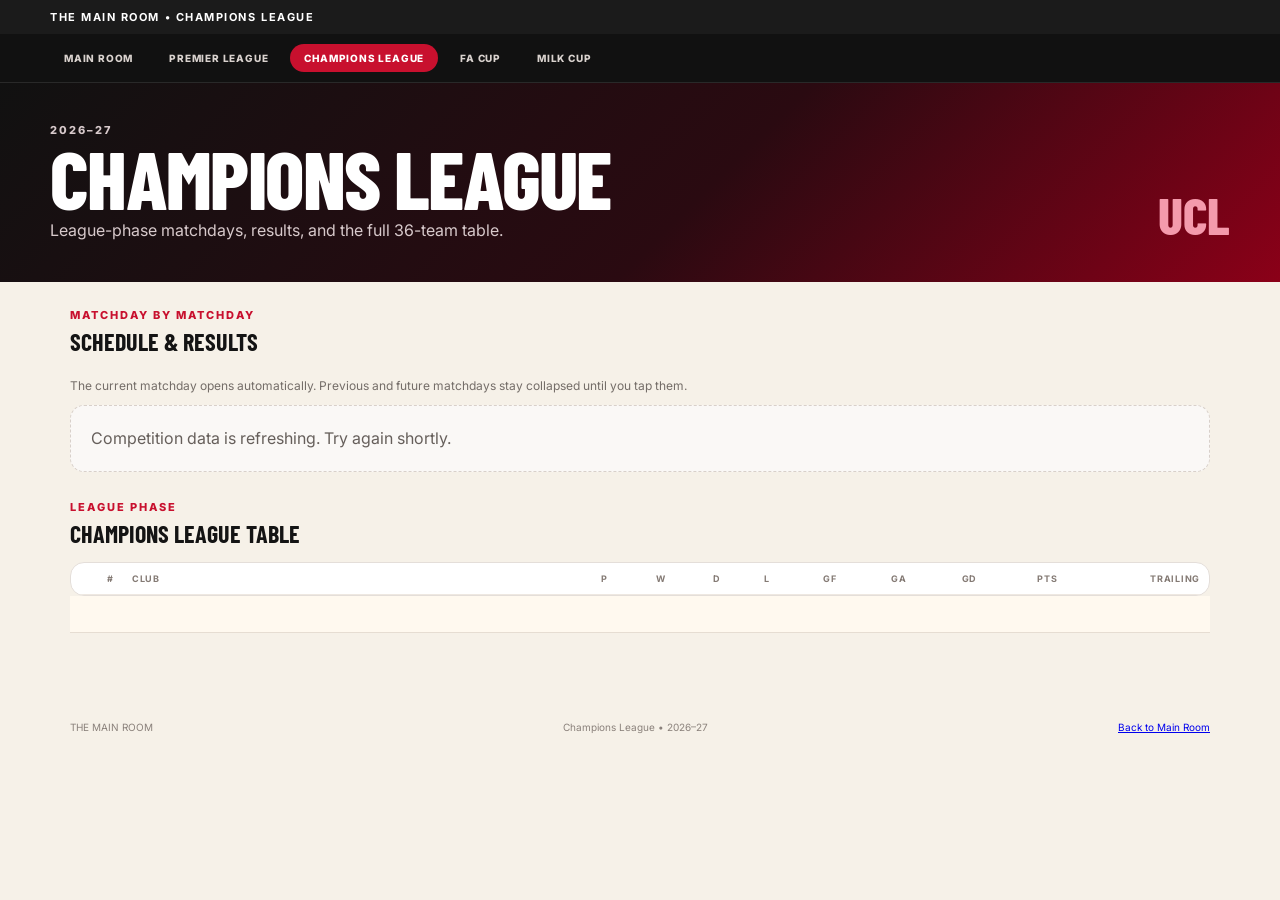
<file: champions-league.html>
<!doctype html><html lang="en"><head><meta charset="utf-8"><meta name="viewport" content="width=device-width,initial-scale=1,viewport-fit=cover"><meta name="theme-color" content="#8b0000"><meta name="apple-mobile-web-app-capable" content="yes"><meta name="apple-mobile-web-app-title" content="The Main Room"><title>Champions League • The Main Room</title><link rel="icon" type="image/png" sizes="180x180" href="liverbird-icon.png"><link rel="apple-touch-icon" sizes="180x180" href="liverbird-icon.png"><link rel="manifest" href="site.webmanifest"><link rel="preconnect" href="https://fonts.googleapis.com"><link rel="preconnect" href="https://fonts.gstatic.com" crossorigin><link href="https://fonts.googleapis.com/css2?family=Barlow+Condensed:wght@600;700;800&family=Inter:wght@400;500;600;700&display=swap" rel="stylesheet"><link rel="stylesheet" href="styles.css"><link rel="stylesheet" href="enhancements.css"><link rel="stylesheet" href="competition.css"></head><body data-competition="ucl"><div class="top-strip"><span>THE MAIN ROOM • CHAMPIONS LEAGUE</span><span id="dataStamp"></span></div><nav class="competition-tabs"><a href="index.html">Main Room</a><a href="premier-league.html">Premier League</a><a class="active" href="champions-league.html">Champions League</a><a href="fa-cup.html">FA Cup</a><a href="milk-cup.html">Milk Cup</a></nav><header class="competition-hero"><div class="competition-hero-inner"><div><p class="eyebrow">2026–27</p><h1>Champions League</h1><p>League-phase matchdays, results, and the full 36-team table.</p></div><div class="competition-mark">UCL</div></div></header><main class="competition-main"><section><div class="section-head"><div><p class="eyebrow red">MATCHDAY BY MATCHDAY</p><h2>Schedule & Results</h2></div></div><p class="note">The current matchday opens automatically. Previous and future matchdays stay collapsed until you tap them.</p><div id="weeks" class="week-list"></div></section><section class="competition-section"><div class="section-head"><div><p class="eyebrow red">LEAGUE PHASE</p><h2>Champions League Table</h2></div></div><div class="competition-table-wrap"><table id="competitionTable" class="standings-table"><thead><tr><th>#</th><th>Club</th><th>P</th><th>W</th><th>D</th><th>L</th><th>GF</th><th>GA</th><th>GD</th><th>Pts</th><th>Trailing</th></tr></thead><tbody></tbody></table></div><div id="tableStatus" class="ucl-status"></div></section></main><footer><span>THE MAIN ROOM</span><span>Champions League • 2026–27</span><a href="index.html">Back to Main Room</a></footer><script src="competition.js"></script><script src="site-chrome.js"></script></body></html>
</file>
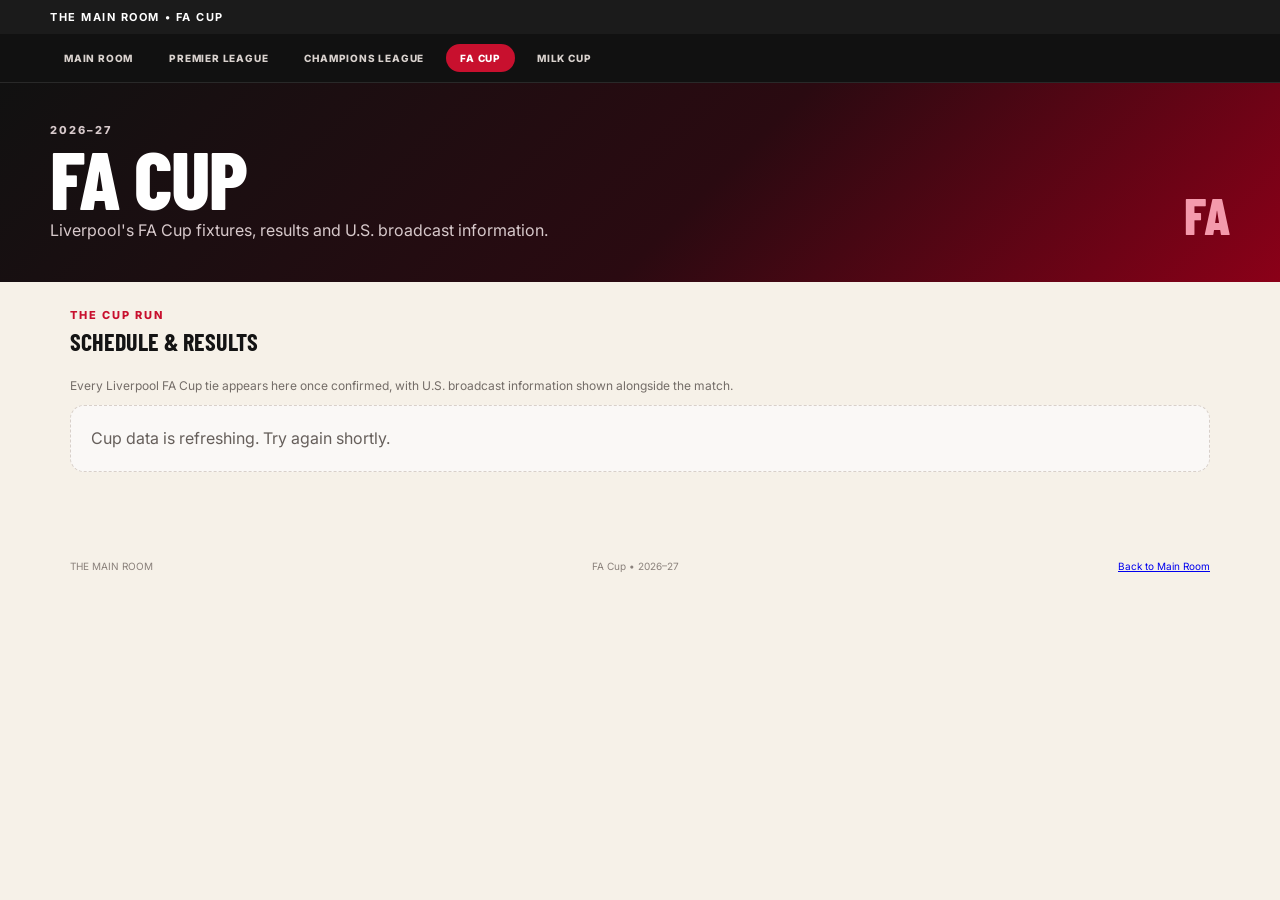
<file: fa-cup.html>
<!doctype html><html lang="en"><head><meta charset="utf-8"><meta name="viewport" content="width=device-width,initial-scale=1,viewport-fit=cover"><meta name="theme-color" content="#8b0000"><meta name="apple-mobile-web-app-capable" content="yes"><meta name="apple-mobile-web-app-title" content="The Main Room"><title>FA Cup • The Main Room</title><link rel="icon" type="image/png" sizes="180x180" href="liverbird-icon.png"><link rel="apple-touch-icon" sizes="180x180" href="liverbird-icon.png"><link rel="manifest" href="site.webmanifest"><link rel="preconnect" href="https://fonts.googleapis.com"><link rel="preconnect" href="https://fonts.gstatic.com" crossorigin><link href="https://fonts.googleapis.com/css2?family=Barlow+Condensed:wght@600;700;800&family=Inter:wght@400;500;600;700&display=swap" rel="stylesheet"><link rel="stylesheet" href="styles.css"><link rel="stylesheet" href="enhancements.css"><link rel="stylesheet" href="competition.css"></head><body data-competition="fa"><div class="top-strip"><span>THE MAIN ROOM • FA CUP</span><span id="dataStamp"></span></div><nav class="competition-tabs"><a href="index.html">Main Room</a><a href="premier-league.html">Premier League</a><a href="champions-league.html">Champions League</a><a class="active" href="fa-cup.html">FA Cup</a><a href="milk-cup.html">Milk Cup</a></nav><header class="competition-hero"><div class="competition-hero-inner"><div><p class="eyebrow">2026–27</p><h1>FA Cup</h1><p>Liverpool's FA Cup fixtures, results and U.S. broadcast information.</p></div><div class="competition-mark">FA</div></div></header><main class="competition-main"><section><div class="section-head"><div><p class="eyebrow red">THE CUP RUN</p><h2>Schedule & Results</h2></div></div><p class="note">Every Liverpool FA Cup tie appears here once confirmed, with U.S. broadcast information shown alongside the match.</p><div id="weeks" class="week-list"></div></section></main><footer><span>THE MAIN ROOM</span><span>FA Cup • 2026–27</span><a href="index.html">Back to Main Room</a></footer><script src="cup.js"></script><script src="site-chrome.js"></script></body></html>
</file>
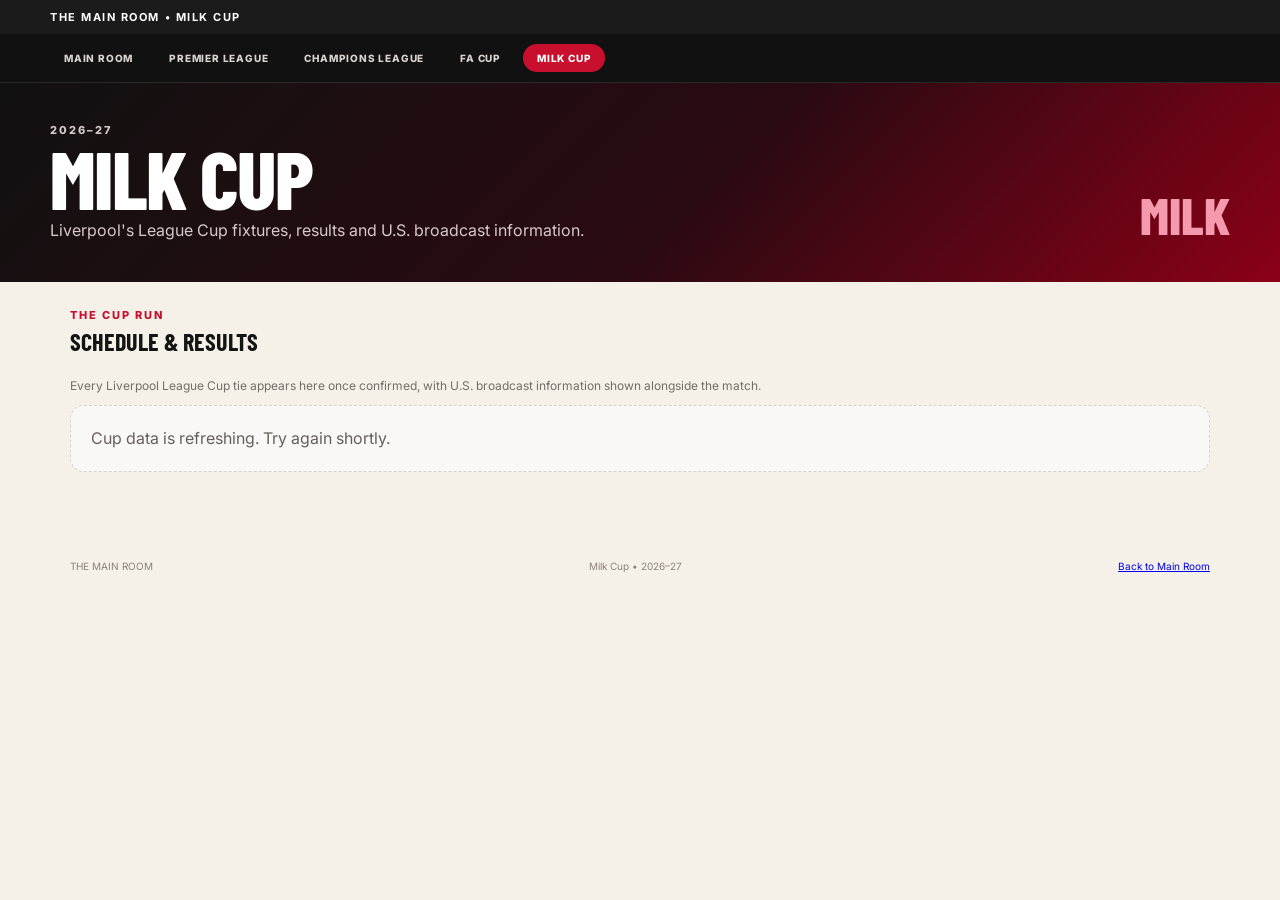
<file: milk-cup.html>
<!doctype html><html lang="en"><head><meta charset="utf-8"><meta name="viewport" content="width=device-width,initial-scale=1,viewport-fit=cover"><meta name="theme-color" content="#8b0000"><meta name="apple-mobile-web-app-capable" content="yes"><meta name="apple-mobile-web-app-title" content="The Main Room"><title>Milk Cup • The Main Room</title><link rel="icon" type="image/png" sizes="180x180" href="liverbird-icon.png"><link rel="apple-touch-icon" sizes="180x180" href="liverbird-icon.png"><link rel="manifest" href="site.webmanifest"><link rel="preconnect" href="https://fonts.googleapis.com"><link rel="preconnect" href="https://fonts.gstatic.com" crossorigin><link href="https://fonts.googleapis.com/css2?family=Barlow+Condensed:wght@600;700;800&family=Inter:wght@400;500;600;700&display=swap" rel="stylesheet"><link rel="stylesheet" href="styles.css"><link rel="stylesheet" href="enhancements.css"><link rel="stylesheet" href="competition.css"></head><body data-competition="milk"><div class="top-strip"><span>THE MAIN ROOM • MILK CUP</span><span id="dataStamp"></span></div><nav class="competition-tabs"><a href="index.html">Main Room</a><a href="premier-league.html">Premier League</a><a href="champions-league.html">Champions League</a><a href="fa-cup.html">FA Cup</a><a class="active" href="milk-cup.html">Milk Cup</a></nav><header class="competition-hero"><div class="competition-hero-inner"><div><p class="eyebrow">2026–27</p><h1>Milk Cup</h1><p>Liverpool's League Cup fixtures, results and U.S. broadcast information.</p></div><div class="competition-mark">MILK</div></div></header><main class="competition-main"><section><div class="section-head"><div><p class="eyebrow red">THE CUP RUN</p><h2>Schedule & Results</h2></div></div><p class="note">Every Liverpool League Cup tie appears here once confirmed, with U.S. broadcast information shown alongside the match.</p><div id="weeks" class="week-list"></div></section></main><footer><span>THE MAIN ROOM</span><span>Milk Cup • 2026–27</span><a href="index.html">Back to Main Room</a></footer><script src="cup.js"></script><script src="site-chrome.js"></script></body></html>
</file>
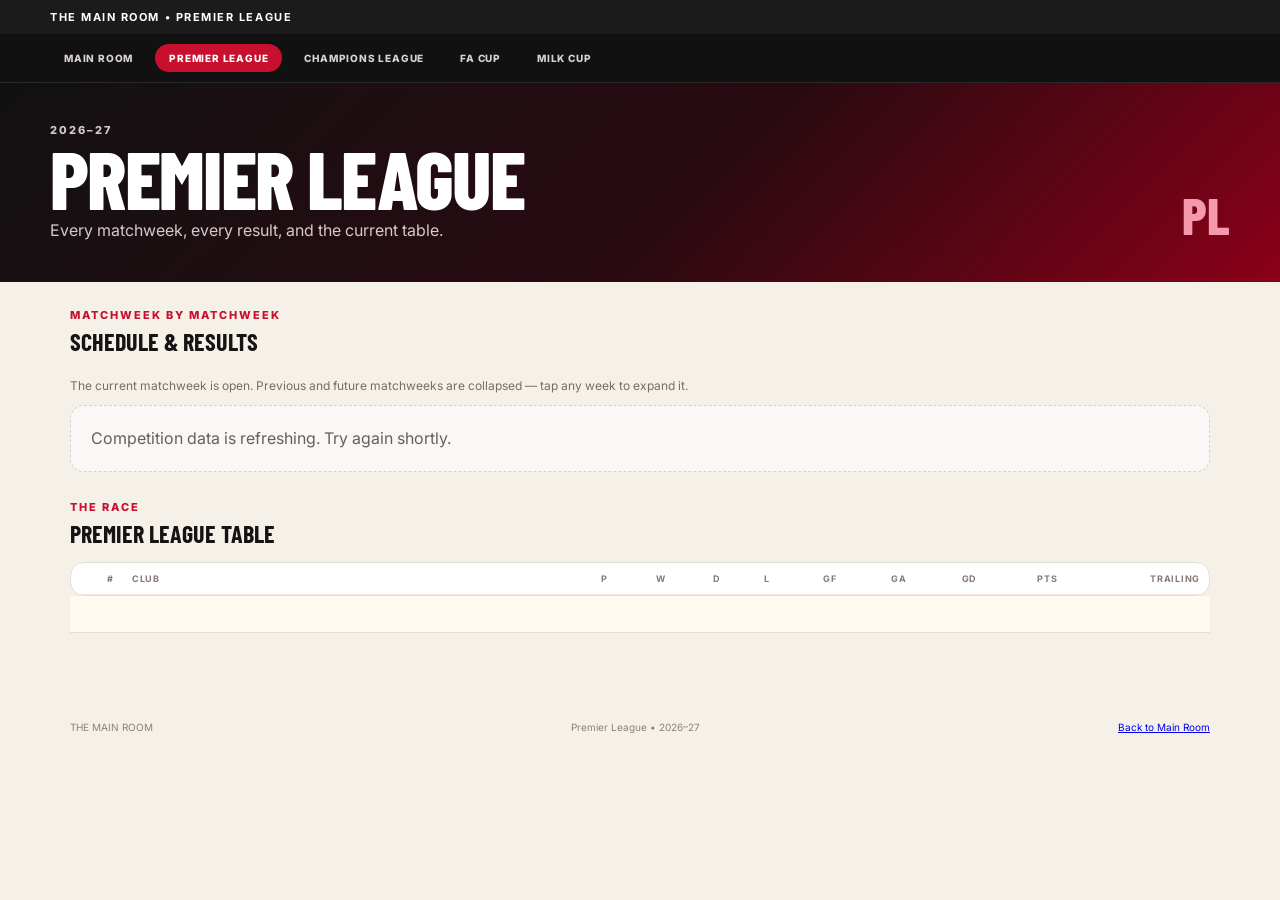
<file: premier-league.html>
<!doctype html><html lang="en"><head><meta charset="utf-8"><meta name="viewport" content="width=device-width,initial-scale=1,viewport-fit=cover"><meta name="theme-color" content="#8b0000"><meta name="apple-mobile-web-app-capable" content="yes"><meta name="apple-mobile-web-app-title" content="The Main Room"><title>Premier League • The Main Room</title><link rel="icon" type="image/png" sizes="180x180" href="liverbird-icon.png"><link rel="apple-touch-icon" sizes="180x180" href="liverbird-icon.png"><link rel="manifest" href="site.webmanifest"><link rel="preconnect" href="https://fonts.googleapis.com"><link rel="preconnect" href="https://fonts.gstatic.com" crossorigin><link href="https://fonts.googleapis.com/css2?family=Barlow+Condensed:wght@600;700;800&family=Inter:wght@400;500;600;700&display=swap" rel="stylesheet"><link rel="stylesheet" href="styles.css"><link rel="stylesheet" href="enhancements.css"><link rel="stylesheet" href="competition.css"></head><body data-competition="pl"><div class="top-strip"><span>THE MAIN ROOM • PREMIER LEAGUE</span><span id="dataStamp"></span></div><nav class="competition-tabs"><a href="index.html">Main Room</a><a class="active" href="premier-league.html">Premier League</a><a href="champions-league.html">Champions League</a><a href="fa-cup.html">FA Cup</a><a href="milk-cup.html">Milk Cup</a></nav><header class="competition-hero"><div class="competition-hero-inner"><div><p class="eyebrow">2026–27</p><h1>Premier League</h1><p>Every matchweek, every result, and the current table.</p></div><div class="competition-mark">PL</div></div></header><main class="competition-main"><section><div class="section-head"><div><p class="eyebrow red">MATCHWEEK BY MATCHWEEK</p><h2>Schedule & Results</h2></div></div><p class="note">The current matchweek is open. Previous and future matchweeks are collapsed — tap any week to expand it.</p><div id="weeks" class="week-list"></div></section><section class="competition-section"><div class="section-head"><div><p class="eyebrow red">THE RACE</p><h2>Premier League Table</h2></div></div><div class="competition-table-wrap"><table id="competitionTable" class="standings-table"><thead><tr><th>#</th><th>Club</th><th>P</th><th>W</th><th>D</th><th>L</th><th>GF</th><th>GA</th><th>GD</th><th>Pts</th><th>Trailing</th></tr></thead><tbody></tbody></table></div><div id="tableStatus" class="ucl-status"></div></section></main><footer><span>THE MAIN ROOM</span><span>Premier League • 2026–27</span><a href="index.html">Back to Main Room</a></footer><script src="competition.js"></script><script src="site-chrome.js"></script></body></html>
</file>
<file: styles.css>
:root{--red:#c8102e;--deep:#5a0716;--ink:#141414;--cream:#f6f1e8;--paper:#fffdfa;--muted:#746d68;--line:#e6ddd2;--green:#00b2a9;--gold:#e8b04a}*{box-sizing:border-box}html{scroll-behavior:smooth}body{margin:0;background:var(--cream);color:var(--ink);font-family:Inter,system-ui,sans-serif}.top-strip{height:34px;background:#1b1b1b;color:#fff;display:flex;align-items:center;justify-content:space-between;padding:0 max(18px,calc((100vw - 1180px)/2));font:700 11px/1 Inter;letter-spacing:.14em}.clocks{display:flex;gap:16px;color:#ddd;letter-spacing:.04em}.hero{background:radial-gradient(circle at 78% 20%,#d92d49 0,transparent 32%),linear-gradient(125deg,#5d0717,#b10d29 60%,#750719);color:#fff;position:relative;overflow:hidden}.hero:after{content:"";position:absolute;inset:0;opacity:.08;background-image:linear-gradient(30deg,#fff 12%,transparent 12.5%,transparent 87%,#fff 87.5%,#fff),linear-gradient(150deg,#fff 12%,transparent 12.5%,transparent 87%,#fff 87.5%,#fff);background-size:80px 140px}.hero-inner{max-width:1180px;margin:auto;padding:34px 20px;min-height:190px;display:flex;justify-content:space-between;align-items:center;position:relative;z-index:1}.brand{display:flex;align-items:center;gap:22px}.brand img{width:92px;height:92px;object-fit:contain;filter:drop-shadow(0 4px 8px rgba(0,0,0,.28))}.eyebrow{margin:0 0 6px;font:800 11px/1 Inter;letter-spacing:.18em;text-transform:uppercase;color:#ffd8df}.eyebrow.red{color:var(--red)}h1,h2{font-family:"Barlow Condensed",sans-serif;text-transform:uppercase;margin:0}h1{font-size:clamp(44px,7vw,74px);line-height:.88;letter-spacing:-.02em}.sub{margin:12px 0 0;color:#f5dce2;font-size:14px}.weather{min-width:190px;display:flex;gap:12px;align-items:center;background:rgba(255,255,255,.1);border:1px solid rgba(255,255,255,.22);padding:14px 16px;border-radius:14px;backdrop-filter:blur(10px)}.weather-icon{font-size:28px}.weather strong,.weather span{display:block}.weather strong{font-size:13px}.weather div span{color:#f7d9df;font-size:12px;margin-top:3px}.nav{position:sticky;top:0;z-index:20;background:rgba(255,253,250,.95);backdrop-filter:blur(12px);border-bottom:1px solid var(--line);display:flex;justify-content:center;gap:4px;overflow:auto;padding:8px}.nav a{color:#302b28;text-decoration:none;font-weight:700;font-size:12px;padding:10px 14px;border-radius:999px;white-space:nowrap}.nav a:hover{background:#f1e8df;color:var(--red)}main{max-width:1180px;margin:auto;padding:0 20px}.section{padding:52px 0;border-bottom:1px solid var(--line)}.section-head{display:flex;justify-content:space-between;align-items:end;gap:20px;margin-bottom:22px}.section h2{font-size:38px;line-height:1}.updated,.note{font-size:12px;color:var(--muted)}.next-grid{display:grid;grid-template-columns:1.6fr .8fr;gap:16px}.match-hero{background:#151515;color:#fff;border-radius:20px;padding:26px;position:relative;overflow:hidden;min-height:280px}.match-hero:before{content:"";position:absolute;inset:auto -70px -100px auto;width:280px;height:280px;border-radius:50%;background:var(--red);opacity:.24}.match-top{display:flex;justify-content:space-between;align-items:center;gap:12px}.comp-pill,.mini-badge{display:inline-flex;border-radius:99px;padding:6px 9px;font-size:10px;font-weight:800;letter-spacing:.08em;text-transform:uppercase;background:#efe5da;color:#554a43}.match-hero .comp-pill{background:#302b2b;color:#fff}.venue{color:#aaa;font-size:12px}.versus{margin-top:34px}.versus .where{color:#aaa;font-size:12px;text-transform:uppercase;letter-spacing:.12em}.versus h3{font:800 clamp(40px,6vw,66px)/.95 "Barlow Condensed",sans-serif;text-transform:uppercase;margin:7px 0}.times{display:flex;gap:20px;flex-wrap:wrap;margin-top:24px}.times strong{font:700 24px/1 "Barlow Condensed"}.times span{display:block;color:#aaa;font-size:11px;margin-top:4px}.watch-card{background:linear-gradient(145deg,#b20b29,#770818);color:#fff;border-radius:20px;padding:26px;display:flex;flex-direction:column;justify-content:space-between}.watch-card .label{font-size:11px;font-weight:800;letter-spacing:.18em;color:#ffd4dc}.watch-card .network{font:800 42px/.95 "Barlow Condensed";text-transform:uppercase;margin:16px 0}.countdown{font-weight:700;font-size:13px;color:#ffd4dc}.watch-card a{color:#fff;font-size:12px}.filters{display:flex;gap:7px;flex-wrap:wrap}.filters button{border:1px solid #d9cec4;background:transparent;padding:8px 11px;border-radius:999px;font:700 11px Inter;cursor:pointer}.filters button.active{background:#191919;color:#fff;border-color:#191919}.month{margin:30px 0 12px;font:800 23px "Barlow Condensed";text-transform:uppercase}.fixture{display:grid;grid-template-columns:70px minmax(210px,1fr) 140px 150px;align-items:center;gap:14px;padding:14px 16px;background:var(--paper);border:1px solid var(--line);border-radius:12px;margin:8px 0}.fixture.past{opacity:.76}.datebox strong{display:block;font:800 21px "Barlow Condensed"}.datebox span,.fixture small{font-size:10px;color:var(--muted);text-transform:uppercase;letter-spacing:.06em}.opponent{display:flex;gap:10px;align-items:center}.ha{width:25px;height:25px;border-radius:50%;display:grid;place-items:center;background:#efe7de;font-size:10px;font-weight:800}.opponent b{font-size:14px}.score{font:800 21px "Barlow Condensed"}.fixture-time strong{font-size:13px}.fixture-time span{display:block;color:var(--muted);font-size:10px;margin-top:3px}.broadcast{font-weight:800;font-size:12px;color:var(--red);text-align:right}.broadcast.tba{color:#938a84}.tables-grid{display:grid;grid-template-columns:1fr 1fr;gap:16px}.panel{background:var(--paper);border:1px solid var(--line);border-radius:16px;overflow:hidden}.panel-title{padding:15px 16px;border-bottom:1px solid var(--line);display:flex;justify-content:space-between;align-items:center;font:800 18px "Barlow Condensed";text-transform:uppercase}.table-wrap{overflow:auto}table{border-collapse:collapse;width:100%;font-size:12px}th,td{padding:10px 12px;border-bottom:1px solid #eee8e1;text-align:right}th:nth-child(2),td:nth-child(2){text-align:left}th{font-size:9px;color:#847a74;text-transform:uppercase;letter-spacing:.08em}tr.liverpool{background:#fff0f3;font-weight:800;color:#950b24}.ucl-status{padding:18px;color:#5b534e;font-size:13px;line-height:1.5;background:#fff9ef;border-bottom:1px solid var(--line)}.news-grid{display:grid;grid-template-columns:repeat(3,1fr);gap:12px}.news-card{background:var(--paper);border:1px solid var(--line);border-radius:14px;padding:18px;text-decoration:none;color:inherit;transition:.15s}.news-card:hover{transform:translateY(-2px);box-shadow:0 10px 30px rgba(60,30,20,.08)}.news-card .source{font-size:10px;font-weight:800;color:var(--red);text-transform:uppercase;letter-spacing:.1em}.news-card h3{font-size:15px;line-height:1.35;margin:9px 0 14px}.news-card time{font-size:10px;color:var(--muted)}.no-sun{font-size:10px;font-weight:800;color:#8d7f76}.source-links{display:flex;flex-wrap:wrap;gap:8px;margin-top:14px}.source-links a{font-size:11px;font-weight:700;text-decoration:none;color:#3f3935;border:1px solid #d9cec4;border-radius:999px;padding:8px 10px;background:#fff}.watch-grid{display:grid;grid-template-columns:repeat(4,1fr);gap:12px}.rights-card{background:#181818;color:#fff;border-radius:14px;padding:18px;min-height:145px}.rights-card .competition{color:#f49aac;font-size:10px;font-weight:800;text-transform:uppercase;letter-spacing:.1em}.rights-card strong{font:800 25px/1.05 "Barlow Condensed";text-transform:uppercase;display:block;margin:11px 0}.rights-card p{font-size:11px;line-height:1.5;color:#bbb;margin:0}.quick-card{background:linear-gradient(125deg,#006a65,#00a39b);color:#fff;border-radius:18px;padding:28px;display:flex;justify-content:space-between;align-items:center}.quick-card h2{font-size:48px}.quick-card p{margin:5px 0;color:#daf4f1;font-size:12px}.kop-quote{font:700 24px "Barlow Condensed";text-transform:uppercase;max-width:340px;text-align:right}footer{max-width:1180px;margin:0 auto;padding:28px 20px 50px;display:flex;justify-content:space-between;gap:20px;flex-wrap:wrap;color:#8a817b;font-size:10px}.skeleton{min-height:260px}@media(max-width:800px){.top-strip{padding:0 12px}.top-strip>span{display:none}.clocks{width:100%;justify-content:space-between;font-size:9px}.hero-inner{padding:24px 18px;min-height:160px}.brand{gap:14px}.brand img{width:66px;height:66px}.weather{position:absolute;right:14px;top:14px;min-width:0;padding:8px 10px}.weather-icon{font-size:18px}.weather div strong{display:none}.weather div span{font-size:9px}.sub{font-size:11px;max-width:220px}main{padding:0 14px}.section{padding:38px 0}.section-head{align-items:flex-start;flex-direction:column}.next-grid,.tables-grid{grid-template-columns:1fr}.match-hero{min-height:250px}.watch-card{min-height:190px}.fixture{grid-template-columns:54px 1fr auto;gap:10px;padding:12px}.fixture-time{grid-column:2}.broadcast{grid-column:3;grid-row:1 / span 2}.news-grid{grid-template-columns:1fr}.watch-grid{grid-template-columns:1fr 1fr}.quick-card{align-items:flex-start;flex-direction:column;gap:24px}.kop-quote{text-align:left}.filters{overflow:auto;flex-wrap:nowrap;width:100%}.filters button{white-space:nowrap}.nav{justify-content:flex-start}.no-sun{display:none}}@media(max-width:480px){h1{font-size:44px}.section h2{font-size:32px}.watch-grid{grid-template-columns:1fr}.brand img{width:58px;height:58px}.fixture{grid-template-columns:48px 1fr}.broadcast{grid-column:2;text-align:left;grid-row:auto}.fixture-time{grid-column:2}}
</file>
<file: enhancements.css>
.hero-tools{display:grid;grid-template-columns:minmax(285px,1fr) 185px;align-items:stretch;gap:12px;position:relative;z-index:2;max-width:520px;width:100%}.hero-countdown{min-width:0;padding:13px 15px;border:1px solid rgba(255,255,255,.22);border-radius:14px;background:rgba(0,0,0,.18);backdrop-filter:blur(10px);display:flex;flex-direction:column;justify-content:center}.hero-countdown-title{display:block;margin-bottom:8px;font:800 9px/1 Inter;letter-spacing:.16em;color:#ffd4dc;text-align:center}.digital-countdown{display:flex;align-items:flex-start;justify-content:center;gap:5px;font-family:"Barlow Condensed",sans-serif}.digital-countdown>div{min-width:43px;text-align:center}.digital-countdown b{display:block;font-size:32px;line-height:.9;letter-spacing:.02em;font-variant-numeric:tabular-nums}.digital-countdown span{display:block;margin-top:5px;font:700 7px/1 Inter;letter-spacing:.1em;color:#f7c7d0}.digital-countdown i{font-style:normal;font-size:25px;line-height:.85;color:#f49aac}.matchday-now{font:800 32px/1 "Barlow Condensed",sans-serif;letter-spacing:.08em}.hero-tools .weather{position:static!important;min-width:0;width:auto;display:flex;align-items:center;justify-content:center;padding:13px 12px;text-align:left}.hero-tools .weather div{min-width:0}.hero-tools .weather div span{line-height:1.35}.hero-quote-rail{padding:13px 20px 12px;background:#171717;color:#fff;text-align:center;border-bottom:1px solid #2b2b2b;position:relative;overflow:hidden}.hero-quote-rail:before{content:'“';position:absolute;left:18px;top:-34px;font:800 100px/1 Georgia,serif;color:rgba(200,16,46,.14)}.quote-label{position:relative;margin:0 0 6px;font-size:7px;font-weight:800;letter-spacing:.22em;color:#f49aac;text-align:center}.rotating-quote{position:relative;max-width:820px;margin:0 auto;font:700 clamp(17px,2.2vw,24px)/1.2 "Barlow Condensed",sans-serif;text-transform:none;text-align:center;letter-spacing:.01em}.rotating-quote span{display:block;margin-top:6px;font:700 13px/1.2 Inter;text-transform:none;letter-spacing:.02em;color:#d7d0cc;text-align:center}.quote-show{animation:quoteIn .45s ease both}@keyframes quoteIn{from{opacity:0;transform:translateY(4px)}to{opacity:1;transform:none}}.quote-dots{height:5px;margin-top:8px;display:flex;justify-content:center;gap:6px}.quote-dots span{width:4px;height:4px;border-radius:50%;background:#666}.quote-dots span.active{background:#c8102e}.broadcast-note{font-size:11px;line-height:1.4;color:#ffd4dc;margin:10px 0 0}.opponent>div>b,.opponent>div>small{display:block}.opponent>div>small{margin-top:3px}.standings-grid{grid-template-columns:1fr}.standings-table{min-width:790px}.standings-table th,.standings-table td{padding:10px 9px;white-space:nowrap}.standings-table th:nth-child(2),.standings-table td:nth-child(2){min-width:210px}.club-cell{display:flex;align-items:center;gap:9px;font-weight:700}.club-crest{width:24px;height:24px;object-fit:contain;flex:0 0 24px}.club-color{width:4px;height:28px;border-radius:4px;background:var(--club-color,#bbb);flex:0 0 4px}.standings-table tr{--club-color:#bbb}.standings-table tr.liverpool{box-shadow:inset 4px 0 0 #c8102e}.standings-table tr.liverpool .club-cell span:last-child{font-weight:800}.standings-table .trailing{font-weight:700;color:#766d67}.video-grid{display:grid;grid-template-columns:1.35fr 1fr 1fr;gap:14px}.video-card{display:flex;gap:15px;align-items:flex-start;text-decoration:none;color:inherit;background:#171717;border-radius:16px;padding:20px;min-height:180px;transition:.16s transform,.16s box-shadow}.video-card:hover{transform:translateY(-2px);box-shadow:0 12px 30px rgba(50,20,20,.12)}.video-card.featured{background:linear-gradient(135deg,#5d0717,#b10d29);color:#fff}.video-play{flex:0 0 44px;width:44px;height:44px;border-radius:50%;display:grid;place-items:center;background:#fff;color:#c8102e;font-size:16px;font-weight:800}.video-card:not(.featured) .video-play{background:#c8102e;color:#fff}.video-kicker{font:800 9px/1 Inter;letter-spacing:.15em;color:#f49aac;text-transform:uppercase}.video-card.featured .video-kicker{color:#ffd4dc}.video-card h3{margin:8px 0 8px;font:800 24px/1.05 "Barlow Condensed",sans-serif;text-transform:uppercase}.video-card p{margin:0 0 12px;font-size:11px;line-height:1.5;color:#bdb5b1}.video-card.featured p{color:#f1dce1}.video-card strong{font-size:11px;color:#fff}.room-subhead,.room-quote,.countdown-wrap{display:none!important}.fixture-month{border:0}.fixture-month>summary{list-style:none}.fixture-month>summary::-webkit-details-marker{display:none}.fixture-month .month{display:flex;align-items:center;justify-content:space-between;gap:12px;cursor:default}.month-meta{display:none;align-items:center;gap:10px;font:700 10px/1 Inter;letter-spacing:.05em;text-transform:uppercase;color:#8d837d}.month-meta i{display:block;width:8px;height:8px;border-right:2px solid currentColor;border-bottom:2px solid currentColor;transform:rotate(45deg);transition:transform .18s ease}.fixture-month[open] .month-meta i{transform:rotate(225deg)}.month-fixtures{display:block}@media(max-width:1000px){.hero-inner{gap:20px}.hero-tools{grid-template-columns:minmax(245px,1fr) 160px;max-width:445px}.digital-countdown>div{min-width:38px}.digital-countdown b{font-size:29px}.hero-tools .weather{padding:11px 9px}.video-grid{grid-template-columns:1fr 1fr}.video-card.featured{grid-column:1/-1}}@media(max-width:800px){.hero-inner{display:block}.brand{padding-right:0}.hero-tools{margin-top:17px;display:grid;grid-template-columns:minmax(0,1fr) 125px;gap:9px;max-width:none;width:100%}.hero-countdown{width:100%;padding:11px 9px}.hero-countdown-title{font-size:8px;margin-bottom:7px}.hero-tools .weather{min-width:0;width:125px;position:static!important;padding:9px 8px;gap:7px;justify-content:flex-start}.hero-tools .weather-icon{font-size:20px;flex:0 0 auto}.hero-tools .weather div strong{display:block;font-size:10px}.hero-tools .weather div span{font-size:8px;margin-top:2px}.digital-countdown{gap:2px}.digital-countdown>div{min-width:34px}.digital-countdown b{font-size:27px}.digital-countdown i{font-size:20px}.hero-quote-rail{padding:11px 14px 10px}.rotating-quote{max-width:94%;font-size:18px;line-height:1.22}.rotating-quote span{font-size:12px;margin-top:5px}.standings-table{min-width:760px;font-size:11px}.standings-table th,.standings-table td{padding:9px 7px}.club-crest{width:22px;height:22px;flex-basis:22px}.video-grid{grid-template-columns:1fr}.video-card.featured{grid-column:auto}.video-card{min-height:0;padding:17px}.video-card h3{font-size:22px}.fixture-month{border-top:1px solid #e7e0dc}.fixture-month:last-child{border-bottom:1px solid #e7e0dc}.fixture-month .month{margin:0;padding:15px 2px;cursor:pointer;user-select:none}.fixture-month .month:hover{color:#c8102e}.month-meta{display:flex}.fixture-month:not([open]) .month-fixtures{display:none}.fixture-month[open] .month{border-bottom:1px solid #eee8e4}.month-fixtures{padding-bottom:5px}}@media(max-width:480px){.hero-tools{grid-template-columns:minmax(0,1fr) 108px}.hero-tools .weather{width:108px}.hero-tools .weather div span{font-size:7px}.digital-countdown>div{min-width:29px}.digital-countdown b{font-size:24px}.digital-countdown span{font-size:6px}.digital-countdown i{font-size:18px}.hero-countdown-title{letter-spacing:.11em}.rotating-quote{font-size:17px}.rotating-quote span{font-size:12px}.video-play{width:38px;height:38px;flex-basis:38px}.video-card h3{font-size:20px}.fixture-month .month{padding:14px 0}.month-meta{font-size:9px;gap:8px}}
</file>
<file: competition.css>
.competition-tabs{display:flex;gap:8px;align-items:center;padding:10px max(18px,calc((100vw - 1180px)/2));background:#111;border-bottom:1px solid #292929;overflow-x:auto}.competition-tabs a{flex:0 0 auto;padding:9px 14px;border-radius:999px;color:#d9d2ce;text-decoration:none;font:800 10px/1 Inter;letter-spacing:.08em;text-transform:uppercase}.competition-tabs a:hover,.competition-tabs a.active{background:#c8102e;color:#fff}.competition-hero{background:linear-gradient(135deg,#111 0%,#2a0a11 55%,#8b0018 100%);color:#fff;padding:42px 20px}.competition-hero-inner{max-width:1180px;margin:auto;display:flex;justify-content:space-between;gap:24px;align-items:end}.competition-hero h1{margin:4px 0 5px;font:800 clamp(42px,7vw,82px)/.92 "Barlow Condensed",sans-serif;text-transform:uppercase}.competition-hero p{margin:0;color:#d7c9cb}.competition-mark{font:800 52px/1 "Barlow Condensed",sans-serif;color:#f49aac}.competition-main{max-width:1180px;margin:auto;padding:28px 20px 60px}.week-list{display:grid;gap:10px}.week-block{border:1px solid #e4ded9;border-radius:14px;overflow:hidden;background:#fff}.week-block summary{list-style:none;cursor:pointer;padding:16px 18px;display:flex;justify-content:space-between;gap:12px;align-items:center;background:#faf8f6}.week-block summary::-webkit-details-marker{display:none}.week-block[open] summary{border-bottom:1px solid #e8e2de}.week-title{font:800 22px/1 "Barlow Condensed",sans-serif;text-transform:uppercase}.week-meta{font:700 10px/1 Inter;color:#766d67;text-transform:uppercase;letter-spacing:.05em}.week-games{padding:4px 14px 10px}.league-game{display:grid;grid-template-columns:115px 1fr 90px;gap:14px;align-items:center;padding:13px 2px;border-bottom:1px solid #eee9e5}.league-game:last-child{border-bottom:0}.league-game.is-live{background:#fff8f8}.league-date strong,.league-date span{display:block}.league-date strong{font-size:12px}.league-date span{font-size:10px;color:#817873;margin-top:3px}.league-pair{display:grid;grid-template-columns:minmax(0,1fr) 54px minmax(0,1fr);align-items:center;gap:8px;font-weight:700}.league-pair .home{text-align:right}.league-pair .away{text-align:left}.league-score{text-align:center;font:800 18px/1 "Barlow Condensed",sans-serif}.live-badge,.final-badge{display:block;margin-top:5px;font:800 7px/1 Inter;letter-spacing:.08em;text-transform:uppercase}.live-badge{color:#c8102e}.final-badge{color:#766d67}.league-venue{text-align:right;font-size:10px;color:#817873}.competition-status{padding:20px;border:1px dashed #d8d0ca;border-radius:14px;background:#faf8f6;color:#665f5b;line-height:1.55}.competition-section{margin-top:30px}.competition-section .section-head{margin-bottom:14px}.current-week{border-color:#c8102e;box-shadow:0 0 0 1px rgba(200,16,46,.08)}.current-week summary{background:#fff5f6}.round-badge{display:inline-flex;margin-left:8px;padding:4px 7px;border-radius:999px;background:#c8102e;color:#fff;font:800 8px/1 Inter;letter-spacing:.08em;vertical-align:middle}.competition-table-wrap{overflow-x:auto;background:#fff;border-radius:14px;border:1px solid #e4ded9}.competition-table-wrap .standings-table{margin:0;width:100%}@media(max-width:720px){.competition-hero{padding:30px 18px}.competition-hero-inner{display:block}.competition-mark{margin-top:18px;font-size:36px}.competition-main{padding:20px 14px 45px}.week-block summary{padding:14px}.week-title{font-size:19px}.league-game{grid-template-columns:78px 1fr;padding:12px 0}.league-venue{display:none}.league-pair{grid-template-columns:minmax(0,1fr) 46px minmax(0,1fr);gap:5px;font-size:12px}.league-score{font-size:16px}.league-date strong{font-size:11px}.league-date span{font-size:9px}}
</file>
